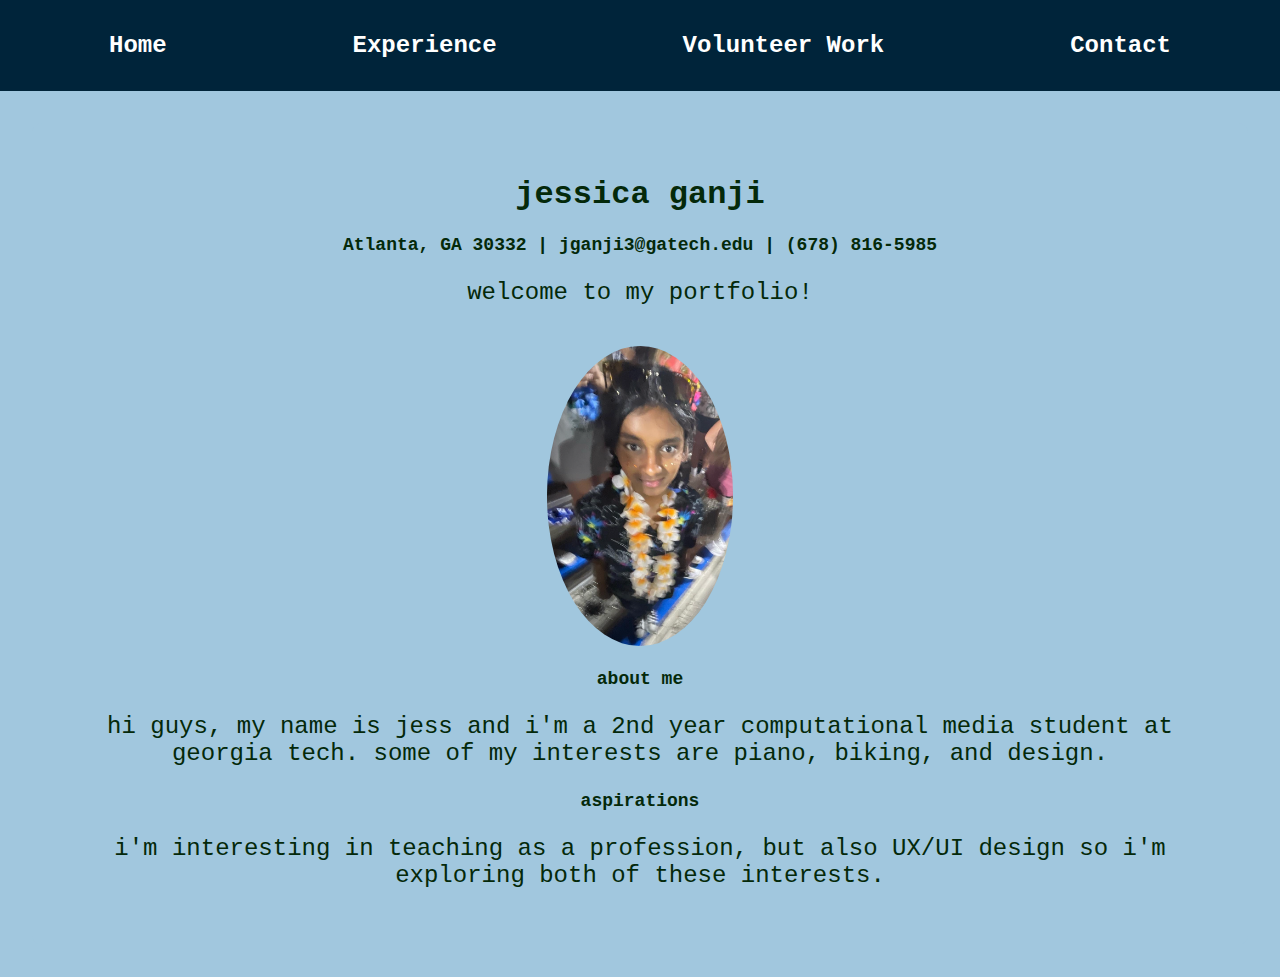
<file: index.html>
<!DOCTYPE html>
<html lang="en">
<head>
    <meta charset="UTF-8">
    <meta name="viewport" content="width=device-width, initial-scale=1.0">
    <title>Jessica Ganji - Portfolio</title>
    <link rel="stylesheet" href="styles.css">
</head>
<body>
    <header>
        <nav>
            <ul>
                <li><a href="index.html">Home</a></li>
                <li><a href="experience.html">Experience</a></li>
                <li><a href="volunteer.html">Volunteer Work</a></li>
                <li><a href="contact.html">Contact</a></li>
            </ul>
        </nav>
    </header>

    <main>
        <section id="home">
            <h1>jessica ganji</h1>
            <h3>Atlanta, GA 30332 | jganji3@gatech.edu | (678) 816-5985</h3>
            <p>welcome to my portfolio!</p>
            <img src="portfolio.png" alt="portfolio">
            <h3> about me</h3>
            <p>hi guys, my name is jess and i'm a 2nd year computational media student at georgia tech. 
                some of my interests are piano, biking, and design.</p>
            <h3>aspirations</h3>
            <p>i'm interesting in teaching as a profession, but also UX/UI design so i'm exploring both of these interests.</p>

        </section>
    </main>

</body>
</html>
</file>
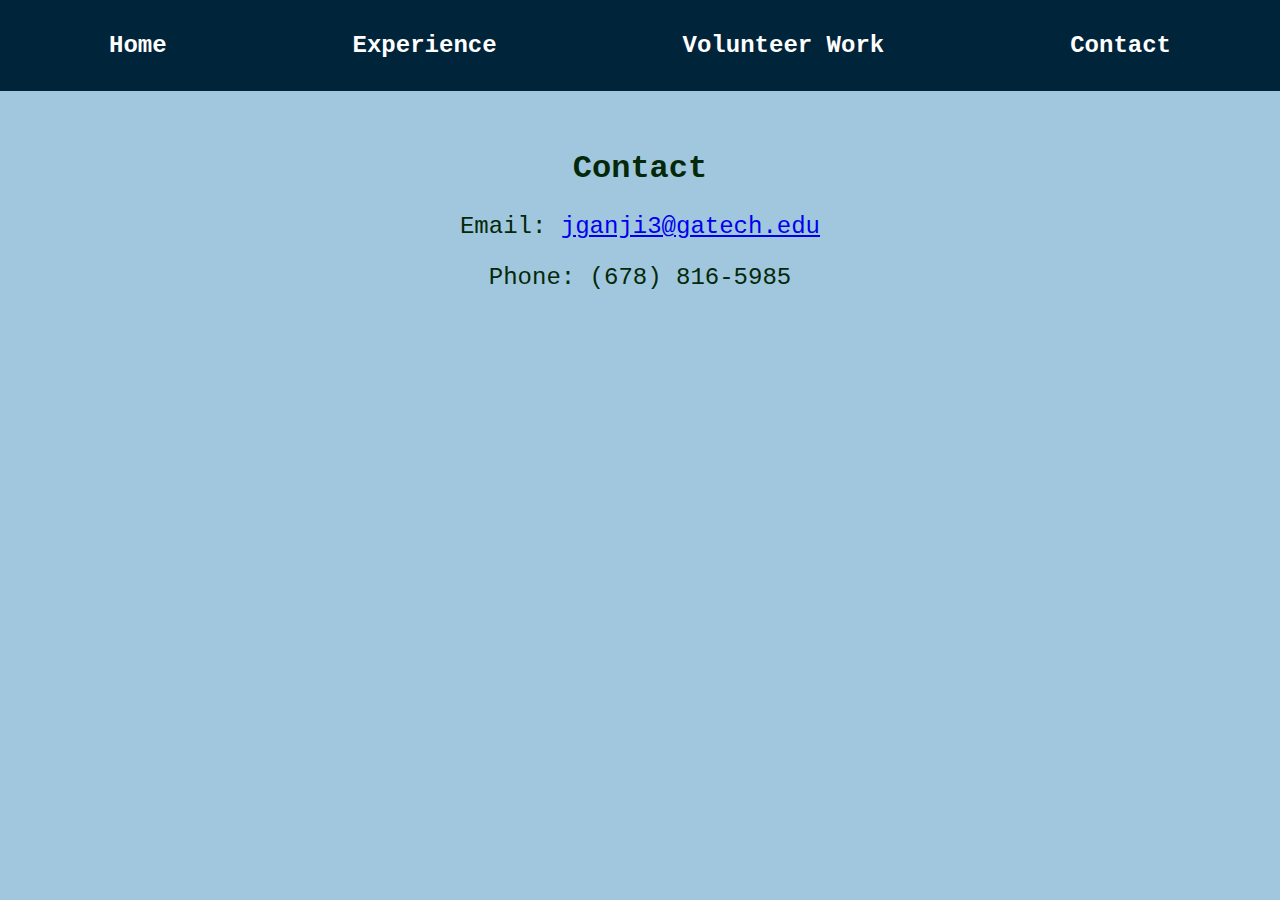
<file: contact.html>
<!DOCTYPE html>
<html lang="en">
<head>
    <meta charset="UTF-8">
    <meta name="viewport" content="width=device-width, initial-scale=1.0">
    <title>Contact - Jessica Ganji</title>
    <link rel="stylesheet" href="styles.css">
</head>
<body>
    <header>
        <nav>
            <ul>
                <li><a href="index.html">Home</a></li>
                <li><a href="experience.html">Experience</a></li>
                <li><a href="volunteer.html">Volunteer Work</a></li>
                <li><a href="contact.html">Contact</a></li>
            </ul>
        </nav>
    </header>

    <main>
        <section id="contact">
            <h2>Contact</h2>
            <p>Email: <a href="mailto:jganji3@gatech.edu">jganji3@gatech.edu</a></p>
            <p>Phone: (678) 816-5985</p>
        </section>
    </main>

</body>
</html>
</file>
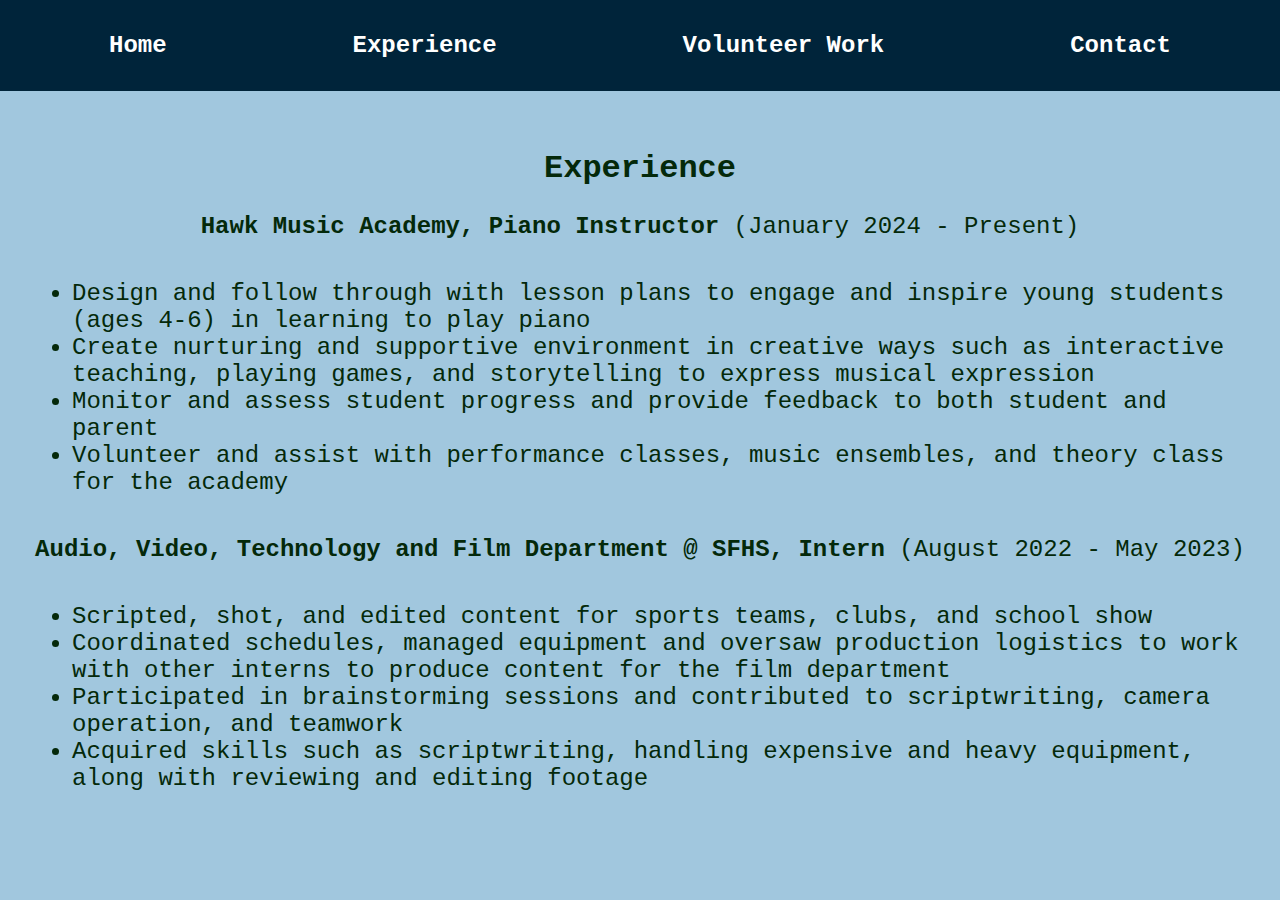
<file: experience.html>
<!DOCTYPE html>
<html lang="en">
<head>
    <meta charset="UTF-8">
    <meta name="viewport" content="width=device-width, initial-scale=1.0">
    <title>Experience - Jessica Ganji</title>
    <link rel="stylesheet" href="styles.css">
</head>
<body>
    <header>
        <nav>
            <ul>
                <li><a href="index.html">Home</a></li>
                <li><a href="experience.html">Experience</a></li>
                <li><a href="volunteer.html">Volunteer Work</a></li>
                <li><a href="contact.html">Contact</a></li>
            </ul>
        </nav>
    </header>

    <main>
        <section id="experience">
            <h2>Experience</h2>
            <p><strong>Hawk Music Academy, Piano Instructor</strong> (January 2024 - Present)</p>
            <ul>
                <li>Design and follow through with lesson plans to engage and inspire young students (ages 4-6) in learning to play piano</li>
                <li>Create nurturing and supportive environment in creative ways such as interactive teaching, playing games, and storytelling to express musical expression</li>
                <li>Monitor and assess student progress and provide feedback to both student and parent</li>
                <li>Volunteer and assist with performance classes, music ensembles, and theory class for the academy</li>
            </ul>
            <p><strong>Audio, Video, Technology and Film Department @ SFHS, Intern</strong> (August 2022 - May 2023)</p>
            <ul>
                <li>Scripted, shot, and edited content for sports teams, clubs, and school show</li>
                <li>Coordinated schedules, managed equipment and oversaw production logistics to work with other interns to produce content for the film department</li>
                <li>Participated in brainstorming sessions and contributed to scriptwriting, camera operation, and teamwork</li>
                <li>Acquired skills such as scriptwriting, handling expensive and heavy equipment, along with reviewing and editing footage</li>
            </ul>
        </section>
    </main>

</body>
</html>
</file>
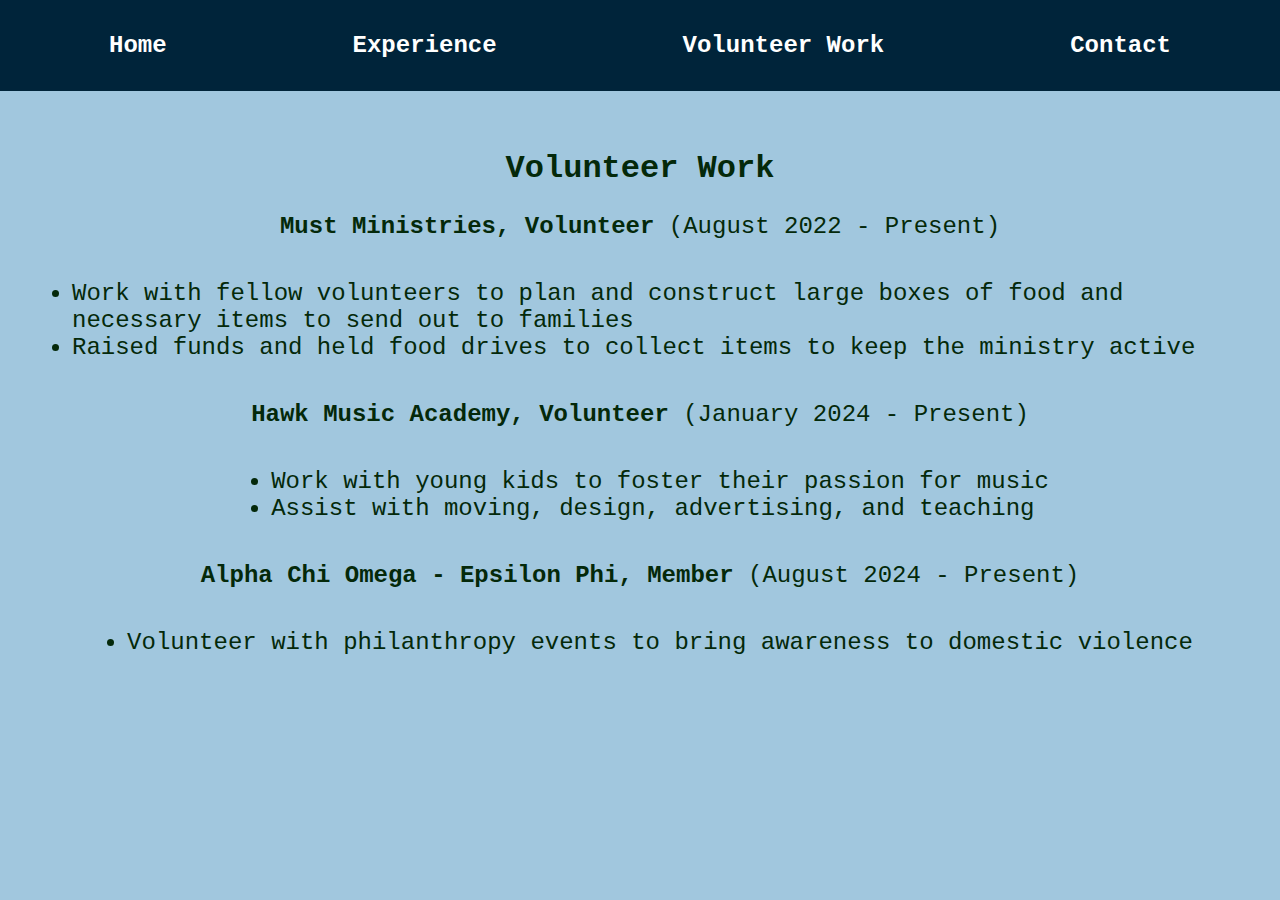
<file: volunteer.html>
<!DOCTYPE html>
<html lang="en">
<head>
    <meta charset="UTF-8">
    <meta name="viewport" content="width=device-width, initial-scale=1.0">
    <title>Volunteer Work - Jessica Ganji</title>
    <link rel="stylesheet" href="styles.css">
</head>
<body>
    <header>
        <nav>
            <ul>
                <li><a href="index.html">Home</a></li>
                <li><a href="experience.html">Experience</a></li>
                <li><a href="volunteer.html">Volunteer Work</a></li>
                <li><a href="contact.html">Contact</a></li>
            </ul>
        </nav>
    </header>

    <main>
        <section id="volunteer">
            <h2>Volunteer Work</h2>
            <p><strong>Must Ministries, Volunteer</strong> (August 2022 - Present)</p>
            <ul>
                <li>Work with fellow volunteers to plan and construct large boxes of food and necessary items to send out to families</li>
                <li>Raised funds and held food drives to collect items to keep the ministry active</li>
            </ul>
            <p><strong>Hawk Music Academy, Volunteer</strong> (January 2024 - Present)</p>
            <ul>
                <li>Work with young kids to foster their passion for music</li>
                <li>Assist with moving, design, advertising, and teaching</li>
            </ul>
            <p><strong>Alpha Chi Omega - Epsilon Phi, Member</strong> (August 2024 - Present)</p>
            <ul>
                <li>Volunteer with philanthropy events to bring awareness to domestic violence</li>
            </ul>
        </section>
    </main>

</body>
</html>
</file>
<file: styles.css>
body {
    font-family: 'Courier New', Courier, monospace;
    background-color: #a1c7de;
    color: #333;
    margin: 0;
    padding: 0;
}

header {
    background-color: #00243a; /* Forest green */
    padding: 1rem;
}

nav ul {
    list-style: none;
    padding: 0;
    display: flex;
    justify-content: space-around;
}

nav a {
    text-decoration: none;
    color: white;
    font-weight: bold;
}

main {
    padding: 2rem;
    text-align: center;
}

footer {
    background-color: #04290a; /* Forest green */
    color: white;
    text-align: center;
    padding: 1rem;
    position: fixed;
    width: 100%;
    bottom: 0;
}

#home {
    background-color: #a1c7de; /* Light brown (burlywood) */
    padding: 2rem;
    border-radius: 10px;
}

#home img {
    width: auto;
    height: auto;
    max-width: 100%;
    max-height: 300px; /* Adjust this value to control the max height */
    border-radius: 50%;
    margin-top: 1rem;
}

h1, h2 {
    font-family: 'Courier New', Courier, monospace;
    color: #04290a; /* Forest green */
    font-size: xx-large;
}

h3 {
    font-family: 'Courier New', Courier, monospace;
    color: #04290a; /* Forest green */
    font-size: large;
}

p, li {
    font-family: 'Courier New', Courier, monospace;
    font-size: x-large;
    color: #04290a;
}

ul {
    text-align: left;
    display: inline-block;
    margin-top: 1rem;
}
</file>
